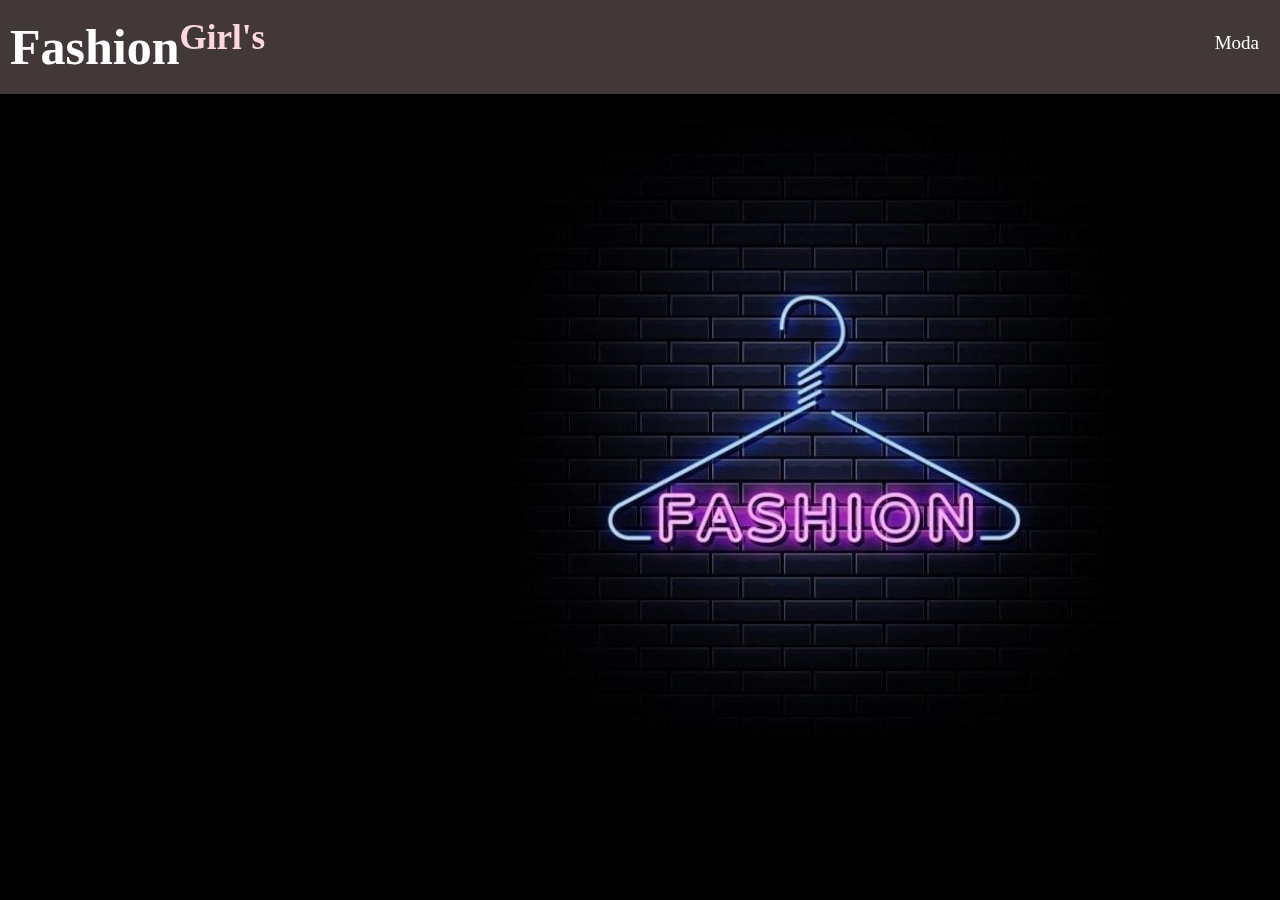
<file: index.html>
<!DOCTYPE html>
<html>
<head>
    <link rel="stylesheet" href="style.css">
</head>
<body>

    

    <div class="menu">
        
        <a href="moda.html">Moda</a>
        
       <h1 class="h1">Fashion</h1>
       <h6 class="h6">Girl's</h6>
       </div>


<div class="slider"></div>

</body>
</html>
</file>
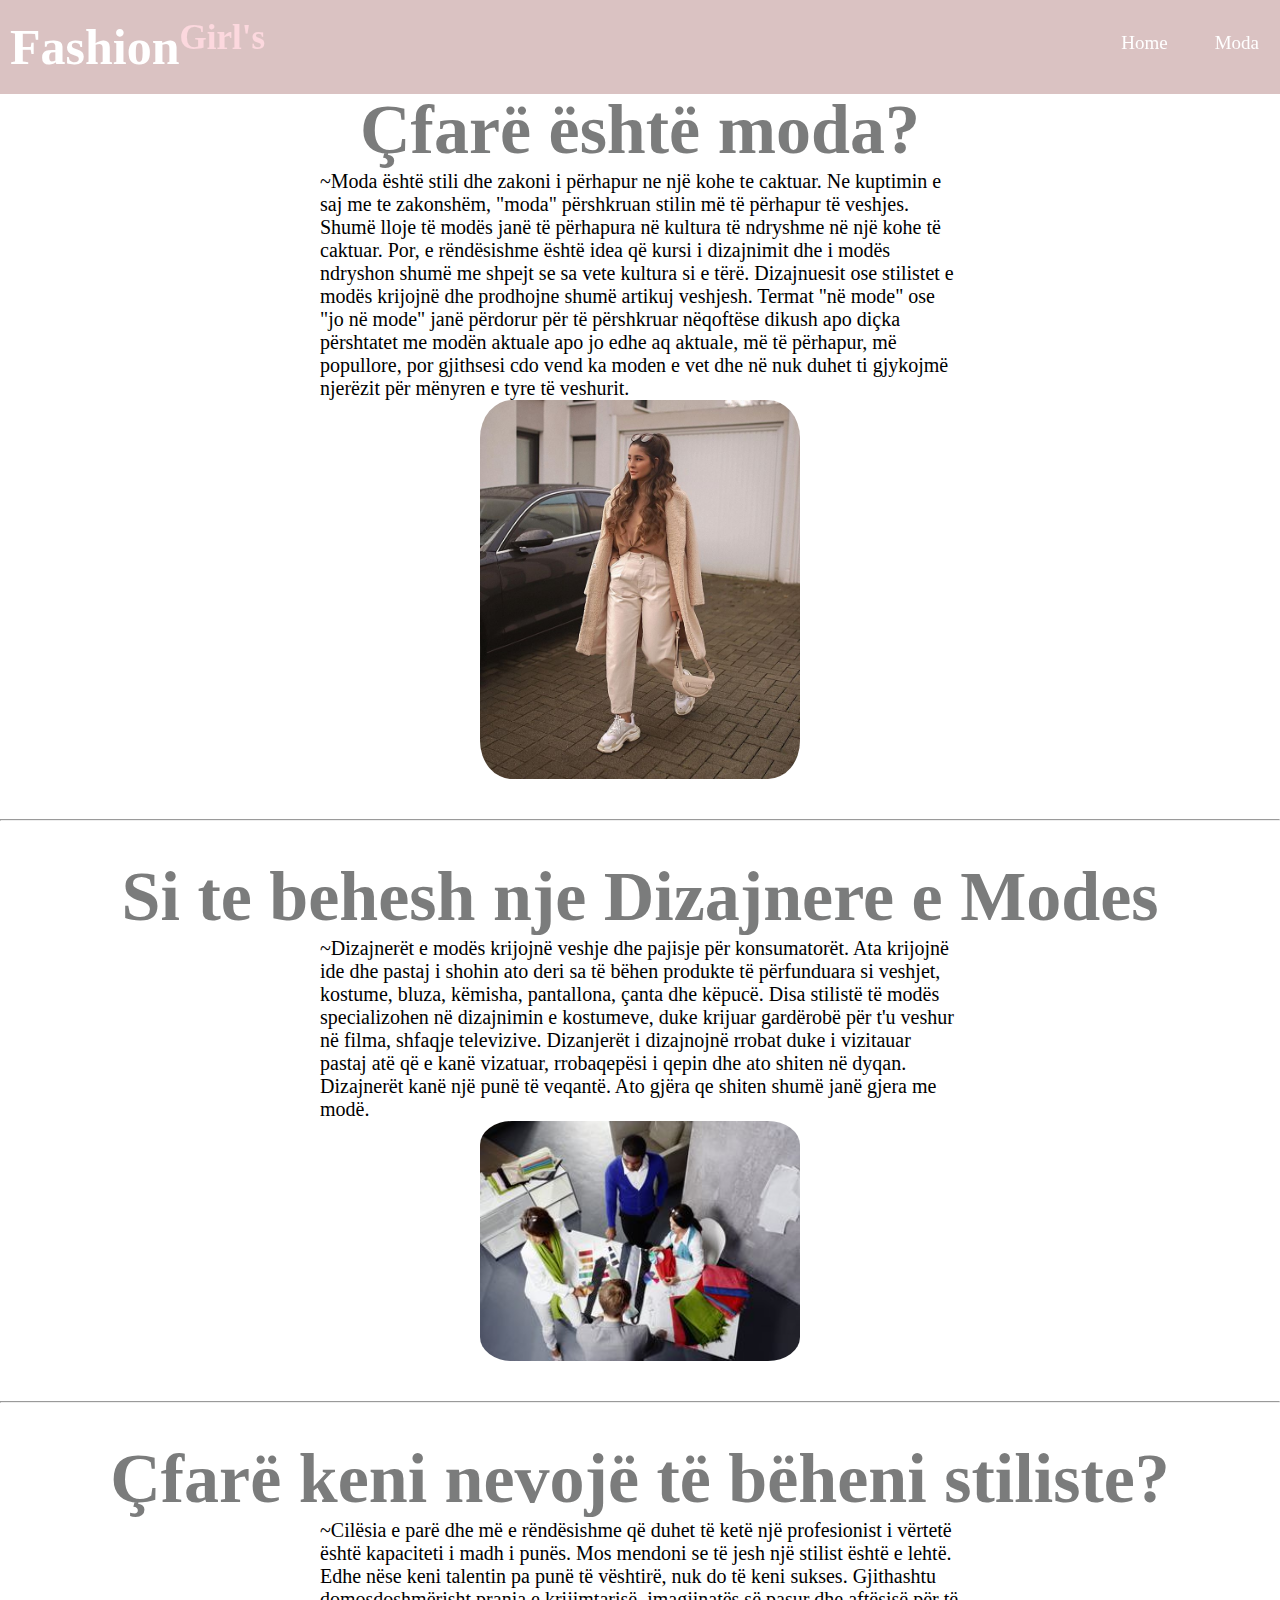
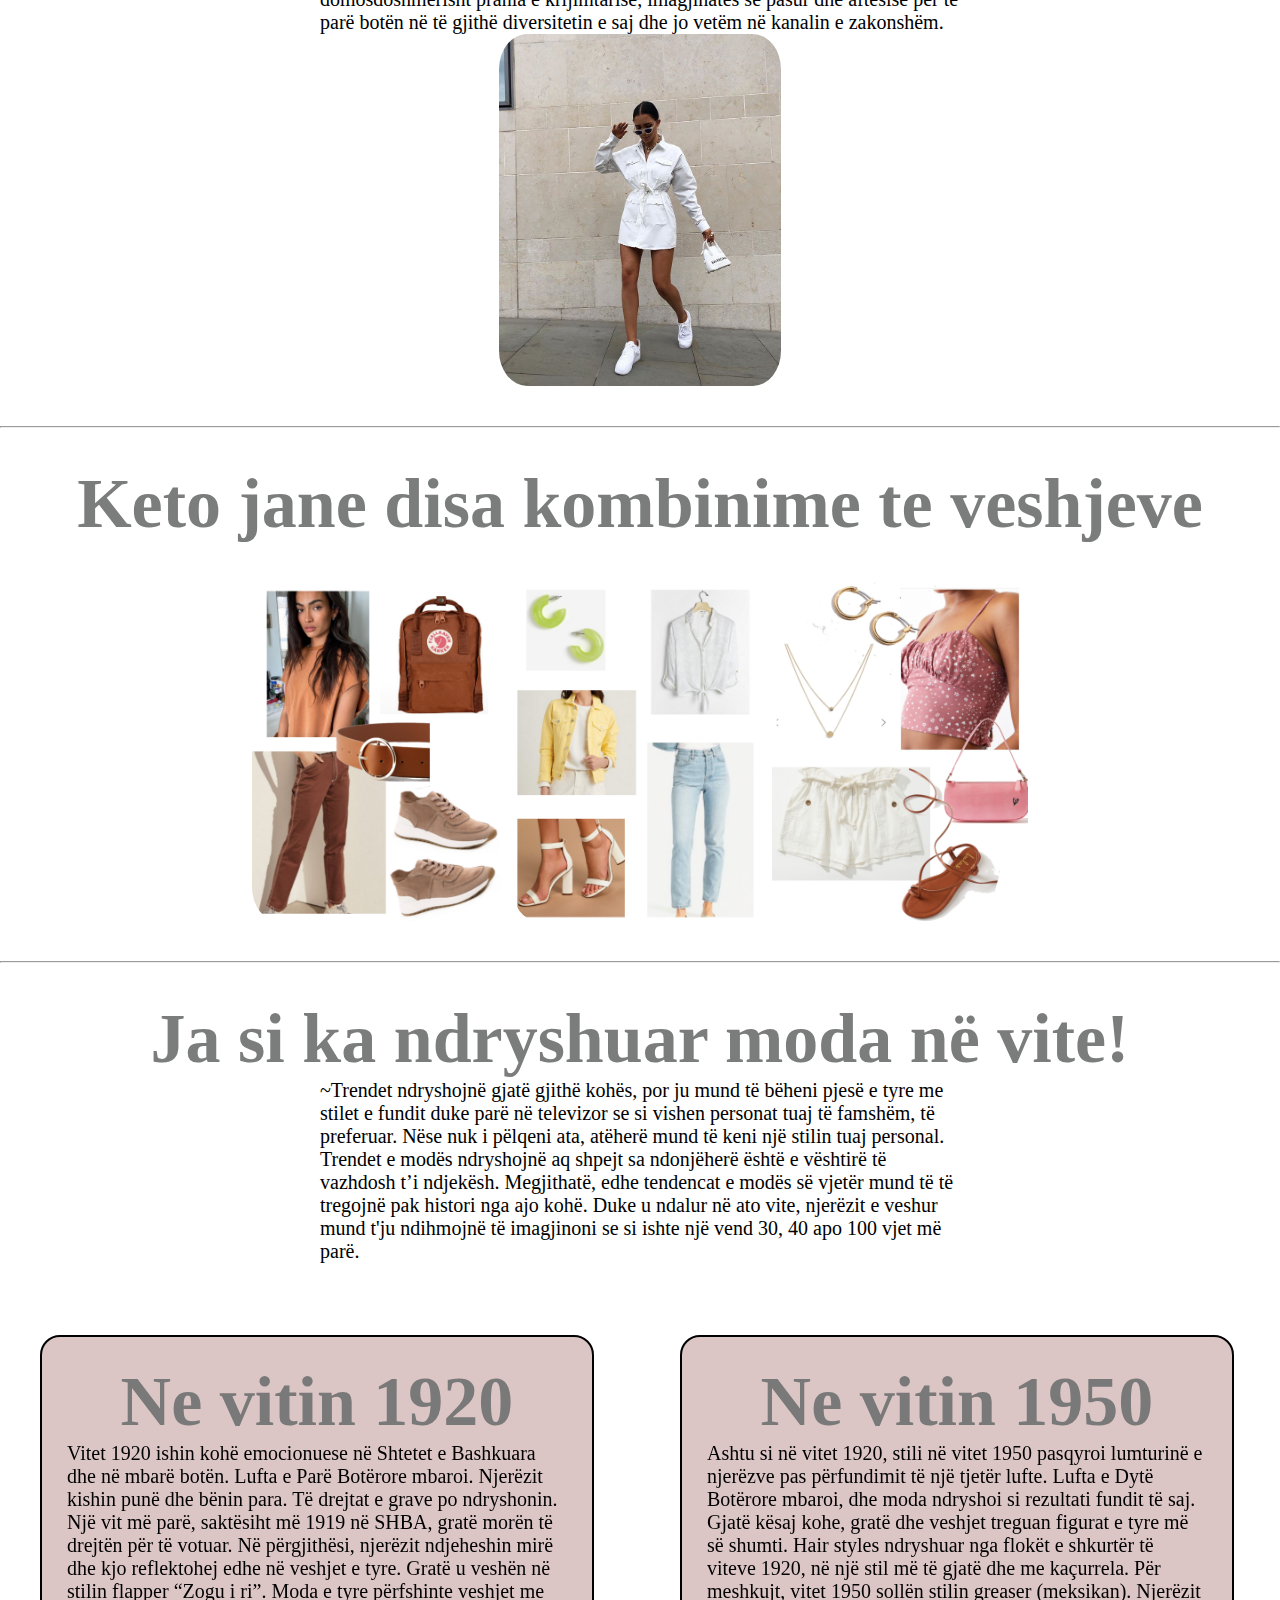
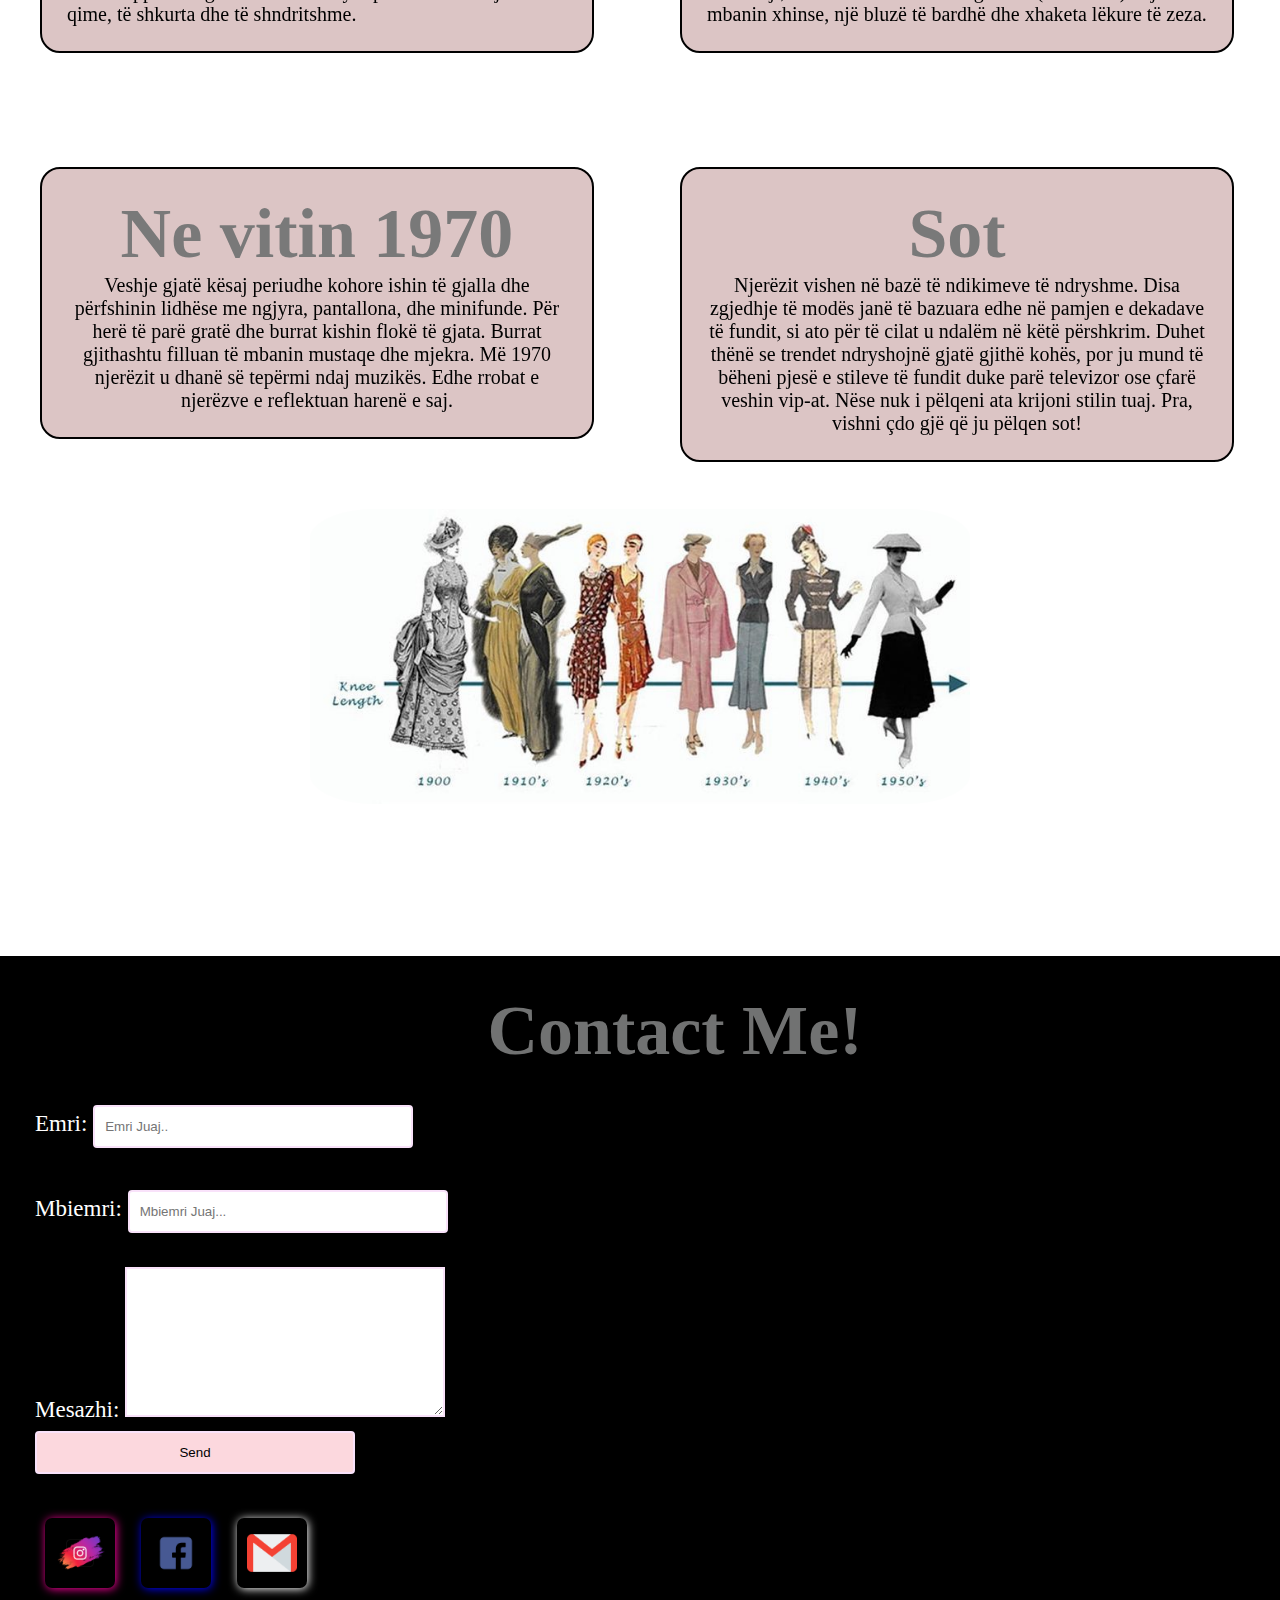
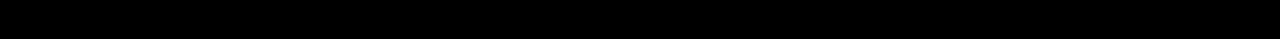
<file: moda.html>
<!DOCTYPE html>
<html lang="en">
<head>
    <link rel="stylesheet" href="moda.css">
</head>
<body>
    <div class="menu">
     
      <a href="moda.html">Moda</a>
      <a href="index.html"> Home </a>

      <h1 class="h1">Fashion</h1>
     <h6 class="h6">Girl's</h6>
    
    </div>


<br>
<br>
<br>
<br>
<br>

    <h1>Çfarë është moda?</h1>
    <p>~Moda është stili dhe zakoni i përhapur ne një kohe te caktuar. Ne kuptimin e saj me te zakonshëm,
         "moda" përshkruan stilin më të përhapur të veshjes. Shumë lloje të modës janë të përhapura në kultura të ndryshme në një kohe të caktuar. 
         Por, e rëndësishme është idea që kursi i dizajnimit dhe i modës ndryshon shumë me shpejt se sa vete kultura si e tërë.
          Dizajnuesit ose stilistet e modës krijojnë dhe prodhojne shumë artikuj veshjesh. Termat "në mode" ose "jo në mode" 
          janë përdorur për të përshkruar nëqoftëse dikush apo diçka përshtatet me modën aktuale apo jo edhe aq aktuale, më të përhapur, më popullore,
         por gjithsesi cdo vend ka moden e vet dhe në nuk duhet ti gjykojmë njerëzit për mënyren e tyre të veshurit.</p>
        
         <div class="foto1">
          <img src="foto5.jpg" width="25%">
         </div> 
         <br>
         <br>
         <hr>
         <br>
         <br>
    <h1>Si te behesh nje Dizajnere e Modes</h1>  
    <p>~Dizajnerët e modës krijojnë veshje dhe pajisje për konsumatorët. 
      Ata krijojnë ide dhe pastaj i shohin ato deri sa të bëhen produkte të përfunduara si veshjet, kostume, bluza, këmisha, pantallona, ​​çanta dhe këpucë.
       Disa stilistë të modës specializohen në dizajnimin e kostumeve, duke krijuar gardërobë për t'u veshur në filma, shfaqje televizive.
        Dizanjerët i dizajnojnë rrobat duke i vizitauar pastaj atë që e kanë vizatuar, rrobaqepësi i qepin dhe ato shiten në dyqan.
         Dizajnerët kanë një punë të veqantë. Ato gjëra qe shiten shumë janë gjera me modë.</p>
         <div class="foto1">
           <img src="foto6.jpg" width="25%">
         </div>
         <br>
         <br>
         <hr>
         <br>
         <br>
     <h1>Çfarë keni nevojë të bëheni stiliste?</h1>    
     <p>~Cilësia e parë dhe më e rëndësishme që duhet të ketë një profesionist i vërtetë është kapaciteti i madh i punës. 
       Mos mendoni se të jesh një stilist është e lehtë. Edhe nëse keni talentin pa punë të vështirë, nuk do të keni sukses. 
       Gjithashtu domosdoshmërisht prania e krijimtarisë, imagjinatës së pasur dhe aftësisë për të parë botën në të gjithë diversitetin e saj
       dhe jo vetëm në kanalin e zakonshëm.</p>
       <div class="foto1">
         <img src="foto8.jpg" width="22%">
       </div>
       <br>
         <br>
         <hr>
         <br>
         <br>
         <h1>Keto jane disa kombinime te veshjeve</h1><br><br> 
         <div class="foto1">
    
          <img src="mono-1152x1536.png" width="20%">
          <img src="spring-2-1152x1536.png" width="20%">
          <img src="STRAWBERRY-SHORTCAKE-2-1152x1536.png" width="20%">
         </div>
       
         <br>
         <br>
         <hr>
         <br>
         <br>
       <h1>Ja si ka ndryshuar moda në vite!</h1>
       <p>~Trendet ndryshojnë gjatë gjithë kohës, por ju mund të bëheni pjesë e tyre me stilet 
         e fundit duke parë në televizor se si vishen personat tuaj të famshëm, të preferuar.
          Nëse nuk i pëlqeni ata, atëherë mund të keni një stilin tuaj personal. Trendet e modës ndryshojnë aq shpejt sa ndonjëherë është e vështirë të vazhdosh t’i ndjekësh.
           Megjithatë, edhe tendencat e modës së vjetër mund të të tregojnë pak histori nga ajo kohë.
            Duke u ndalur në ato vite, njerëzit e veshur mund t'ju ndihmojnë të imagjinoni se si ishte një vend 30, 40 apo 100 vjet më parë.</p>
     <br><br><br><br>
     <br><br><br><br>
     <br><br><br><br>
     
     
         
     

     <div class="div">
      <div class="div1">
        <h1>Ne vitin 1920</h1>
        <p class="p">Vitet 1920 ishin kohë emocionuese në Shtetet e Bashkuara dhe në mbarë botën. 
          Lufta e Parë Botërore mbaroi. Njerëzit kishin punë dhe bënin para. Të drejtat e grave po ndryshonin. 
          Një vit më parë, saktësiht më 1919 në SHBA, gratë morën të drejtën për të votuar. Në përgjithësi,
           njerëzit ndjeheshin mirë dhe kjo reflektohej edhe në veshjet e tyre. Gratë u veshën në stilin flapper “Zogu i ri”. 
           Moda e tyre përfshinte veshjet me qime, të shkurta dhe të shndritshme.</p>
      </div>
     
     
      
    <div class="div2">
      <h1>Ne vitin 1950</h1>
      <p class="p">Ashtu si në vitet 1920, stili në vitet 1950 pasqyroi lumturinë e njerëzve pas përfundimit të një tjetër lufte. 
        Lufta e Dytë Botërore mbaroi, dhe moda ndryshoi si rezultati fundit të saj.
         Gjatë kësaj kohe, gratë dhe veshjet treguan figurat e tyre më së shumti. Hair styles ndryshuar nga flokët e shkurtër të viteve 1920, 
         në një stil më të gjatë dhe me kaçurrela. Për meshkujt, vitet 1950 sollën stilin greaser (meksikan). Njerëzit mbanin xhinse, 
         një bluzë të bardhë dhe xhaketa lëkure të zeza.</p>
    </div>
    <br><br><br><br><br><br>
      <br><br>
      <br><br><br><br><br><br>
      <br><br>
      <br><br><br><br><br><br>
      <br><br>
      <div class="div3">
        <h1>Ne vitin 1970</h1>
        <p class="p">Veshje gjatë kësaj periudhe kohore ishin të gjalla dhe përfshinin lidhëse me ngjyra, pantallona, dhe minifunde.
          Për herë të parë gratë dhe burrat kishin flokë të gjata. Burrat gjithashtu filluan të mbanin mustaqe dhe mjekra.
           Më 1970 njerëzit u dhanë së tepërmi ndaj muzikës. Edhe rrobat e njerëzve e reflektuan harenë e saj.</p>
      </div>
      
      <div class="div4">
        <h1>Sot</h1>
        <p class="p">Njerëzit vishen në bazë të ndikimeve të ndryshme.
          Disa zgjedhje të modës janë të bazuara edhe në pamjen e dekadave të fundit, si ato për të cilat u ndalëm në këtë përshkrim.
           Duhet thënë se trendet ndryshojnë gjatë gjithë kohës, por ju mund të bëheni pjesë e stileve të fundit duke parë televizor 
           ose çfarë veshin vip-at. Nëse nuk i pëlqeni ata krijoni stilin tuaj. Pra, vishni çdo gjë që ju pëlqen sot!</p>
      </div>

      <br><br><br><br><br><br>
    <br><br>
    <br><br><br><br><br><br>
    <br><br>
    <br><br><br>
  <div class="foto1">
   <img src="EMY53OTGLNEWZLYPYXT4ABMLGY.jpg" width="55%">
  </div>
    </div>
    <br><br><br><br><br><br>
    
    
    

<div class="form">
  
    <form>
      <h1 class="me">Contact Me!</h1>
    
           <br>
           <label for="fname">Emri:</label>
           <input type="text" id="emri" name="emri" placeholder="Emri Juaj.."><br><br>
       
           <label for="lname">Mbiemri:</label>
           <input type="text" id="mbiemri" name="mbiemri" placeholder="Mbiemri Juaj..."><br><br>
          <label for="message">Mesazhi:</label>
          <textarea   name="message" rows="10" cols="30"></textarea><br>
          <input type="submit" value="Send">
          <br><br>
          <a href="https://www.instagram.com/dorentina.qeza/"><img class="Instagram" src="foto10.png" alt="instagram"></a> 
          <a href="https://www.facebook.com/Dorentina Qeza/"><img class="Facebook" src="foto7.png" alt="facebook"></a>
          <a href="https://mail.google.com/mail/#search/rfc822msgid%3Aabcdefg%40example.com/dorentinaqeza5/"><img class="Gmail" src="foto9.png" alt="gmail"></a> 
        </form> 
        </div>


      
</body>
</html>
</file>
<file: style.css>
*{
    margin: 0px;
    padding: 0px;
}
body{
  background-color: black;
}

.h1{
  color: rgb(255, 255, 255);
    font-family: Arial Rounded MT Bold;
    text-decoration: none;
    float: left;
    font-size: 50px;
}
.h6{
  color: rgb(252, 216, 222);
    font-family: Arial Rounded MT Bold;
    text-decoration: none;
    float: left;
    font-size: 35px;
}
.foto{
    
    border-radius: 0%;
}

.menu {
  background-color: rgba(209, 179, 179, 0.315);
    
    overflow: hidden;
    border: 10px solid rgb(25 27 29 / 0%);
    width: 100%;
    padding: 8px 0;
    position: fixed;
  }

.menu a {
    
    color: white;
    padding: 14px 16px;
    text-decoration: none;
    font-size: 19px;
    float: right;
    margin-right: 15px;
  }
  
.menu a:hover{
  background-color: rgb(252, 216, 222);
  color: black;
}

a{
    border-radius: 10%;
}

.footer{
    background-color: black;
   width: 100%;
    text-align: center;
}


@media screen and (min-device-width: 768px) and (max-device-width: 1024px) {
  .slider {
    width: 100%;
  }
  
}
.slider  {
  width: 820px 400px;
  height: 760px;
  background-image: url(foto.jpg);
  animation-name: dorentina;
  animation-duration: 9s ;
  animation-iteration-count: infinite;
  background-size: cover;
}

@keyframes dorentina {
  10%   {background-image: url(foto.jpg);}
  25%  {background-image: url(6b225388a89c4ff9b07bd0be86bf16da_1080x1349.jpg);}
  50%  {background-image: url(foto4.jpg);}
  100% {background-image: url(82f6122e849aca8326743bcf68de76b8.jpg);}
}
</file>
<file: moda.css>
*{
    margin: 0px;
    padding: 0px;
}

.div {
    padding: 40px;
   } 
.div1{
  position: absolute;
  width: 500px;
  background-color: white;
  padding: 25px;
  border: 2px solid black;
  border-radius: 20px;
  font-size: 20px;
  background-color: rgba(209, 179, 179, 0.76);
  

}

.p{
  margin-right: 0%;
  margin-left: 0%;
}  
  .div2{
    position: absolute;
    width: 500px;
    background-color: white;
    padding: 25px;
    border: 2px solid black;
    border-radius: 20px;
    font-size: 20px;
    margin-left: 50%;
    background-color: rgba(209, 179, 179, 0.76);
  }

  .div3{
    position: absolute;
    width: 500px;
    background-color: white;
    padding: 25px;
    border: 2px solid black;
    border-radius: 20px;
    font-size: 20px;
    text-align: center;
    
    background-color: rgba(209, 179, 179, 0.76);
  }
  .div4{
    position: absolute;
    width: 500px;
    background-color: white;
    padding: 25px;
    border: 2px solid black;
    border-radius: 20px;
    font-size: 20px;
    text-align: center;
    margin-left: 50%;
    background-color: rgba(209, 179, 179, 0.76);
  }


  .foto1{
    text-align: center;
}
h1{
    text-align: center;
    font-size: 70px;
    font-family: "Brush Script MT", cursive;
    color: rgba(118, 119, 119, 0.959);
}
p{
    font-size: 20px;
     color: black;
     margin-right: 25%;
     margin-left: 25%;
     float: left;
 }
 img{
    border-radius: 10%;
    margin: 0px;
    padding: 0px;
}

h2{
    text-align: center;
    font-family: Copperplate, Papyrus, fantasy;
    font-size: 45px;
}

.menu {
    background-color: rgba(209, 179, 179, 0.795);
    text-align: center;
    overflow: hidden;
    border: 10px solid rgb(25 27 29 / 0%);
    width: 100%;
    padding: 8px 0;
    position: fixed;
  }

.menu a {
    float: right;
    color: white;
    padding: 14px 16px;
    text-decoration: none;
    font-size: 19px;
    float: right;
    margin-right: 15px;
  }
  
.menu a:hover{
  background-color: rgb(252, 216, 222);
  color: black;
}

a{
    border-radius: 10%;
}
.h1{
    color: rgb(255, 255, 255);
      font-family: Arial Rounded MT Bold;
      text-decoration: none;
      float: left;
      font-size: 50px;
  }
  .h6{
    color: rgb(252, 216, 222);
      font-family: Arial Rounded MT Bold;
      text-decoration: none;
      float: left;
      font-size: 35px;
  }

  

  form{
    background-color: black;
    width: 100%;
    margin-left: auto;
    margin-right: auto;
    padding: 35px;
    font-size: 23px;
    font-family: fantasy;
  
  }
  label{
    color:white;
  }
  input{
    width: 25%;
    padding: 12px 10px;
    margin: 8px 0;
    box-sizing: border-box;
    border: 2px solid rgb(249, 226, 250);
    border-radius: 4px;
  
  }
  
  input[type=submit] {
    background-color: rgb(252, 216, 222);
  }

  textarea {
    width: 25%;
    height: 150px;
    box-sizing: border-box;
    border: 2px solid rgb(249, 226, 250);
    
    
  }

.Instagram {
    width: 50px;
    padding: 10px;
    margin: 10px;
    box-shadow: 1px 1px 10px rgb(255, 0, 157);
    
}
.Facebook{
  width: 50px;
  padding: 10px;
  margin: 10px;
  box-shadow: 1px 1px 10px rgb(0, 4, 255);
}

.Gmail {
  width: 50px;
  padding: 10px;
  margin: 10px;
  box-shadow: 1px 1px 10px white;
}

@media screen and (min-device-width: 375px) and (max-device-width: 812px) {
  .form{
    width: 150%;

  }

  
  .div1{
    width: 42.5%;
    margin: 30px 0;
  }
  
  .div3{
    width: 42.5%;
    margin: 30px 0;
  }
}


@media screen and (min-device-width: 768px) and (max-device-width: 1024px) {
  .form{
    width: 150%;

  }

  .div1{
    width: 42.5%;
    margin: 30px 0;
  }
  
  .div3{
    width: 42.5%;
    margin: 30px 0;
  }
  
}
</file>
